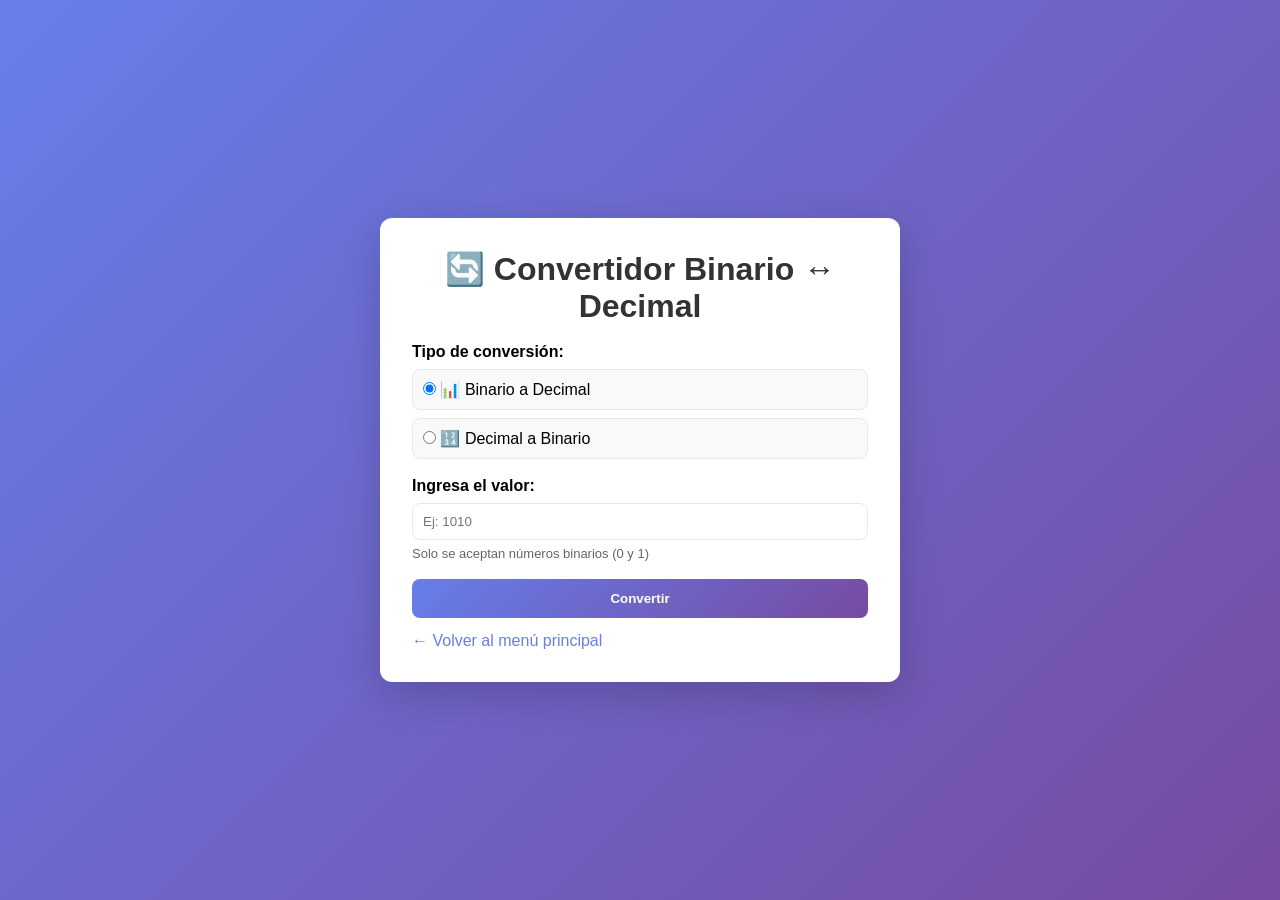
<file: target/Tarea1_Grupo1_PW2-1.0-SNAPSHOT/binario.html>
<!DOCTYPE html>
<html lang="es">
<head>
    <meta charset="UTF-8">
    <meta name="viewport" content="width=device-width, initial-scale=1.0">
    <title>Convertidor Binario</title>
    <link rel="stylesheet" href="css/estilos-binario.css">
</head>
<body>
<div class="container">
    <h1>🔄 Convertidor Binario ↔ Decimal</h1>
    <form method="post" action="binarios" id="conversionForm">
        <div class="form-group">
            <label class="form-label">Tipo de conversión:</label>
            <div class="radio-options">
                <label class="radio-item"><input type="radio" name="tipo" value="bin2dec" checked> 📊 Binario a Decimal</label>
                <label class="radio-item"><input type="radio" name="tipo" value="dec2bin"> 🔢 Decimal a Binario</label>
            </div>
        </div>
        <div class="form-group">
            <label class="form-label" for="valor">Ingresa el valor:</label>
            <input type="text" id="valor" name="valor" placeholder="Ej: 1010" required>
            <div class="input-hint" id="hint">Solo se aceptan números binarios (0 y 1)</div>
        </div>
        <input type="submit" value="Convertir">
    </form>
    <a href="index.html" class="back-link">← Volver al menú principal</a>
</div>

<script>
    function actualizarPlaceholder() {
        const tipoBin = document.querySelector('input[name="tipo"]').checked;
        const input = document.getElementById('valor');
        const hint = document.getElementById('hint');
        if (document.querySelector('input[value="bin2dec"]').checked) {
            input.placeholder = 'Ej: 1010';
            hint.textContent = '✓ Solo se aceptan números binarios (0 y 1)';
        } else {
            input.placeholder = 'Ej: 10';
            hint.textContent = '✓ Solo se aceptan números decimales (0-9)';
        }
        input.value = '';
    }
    document.querySelectorAll('input[name="tipo"]').forEach(r => r.addEventListener('change', actualizarPlaceholder));


    const valorInput = document.getElementById('valor');
    valorInput.addEventListener('input', function() {
        const valor = this.value;
        if (document.querySelector('input[value="bin2dec"]').checked) {
            if (!/^[01]*$/.test(valor)) { this.style.borderColor = '#f44336'; document.getElementById('hint').textContent = '❌ Solo se permiten 0 y 1'; }
            else { this.style.borderColor = '#4CAF50'; document.getElementById('hint').textContent = '✓ Formato correcto'; }
        } else {
            if (!/^[0-9]*$/.test(valor)) { this.style.borderColor = '#f44336'; document.getElementById('hint').textContent = '❌ Solo se permiten números'; }
            else { this.style.borderColor = '#4CAF50'; document.getElementById('hint').textContent = '✓ Formato correcto'; }
        }
    });
</script>
</body>
</html>
</file>
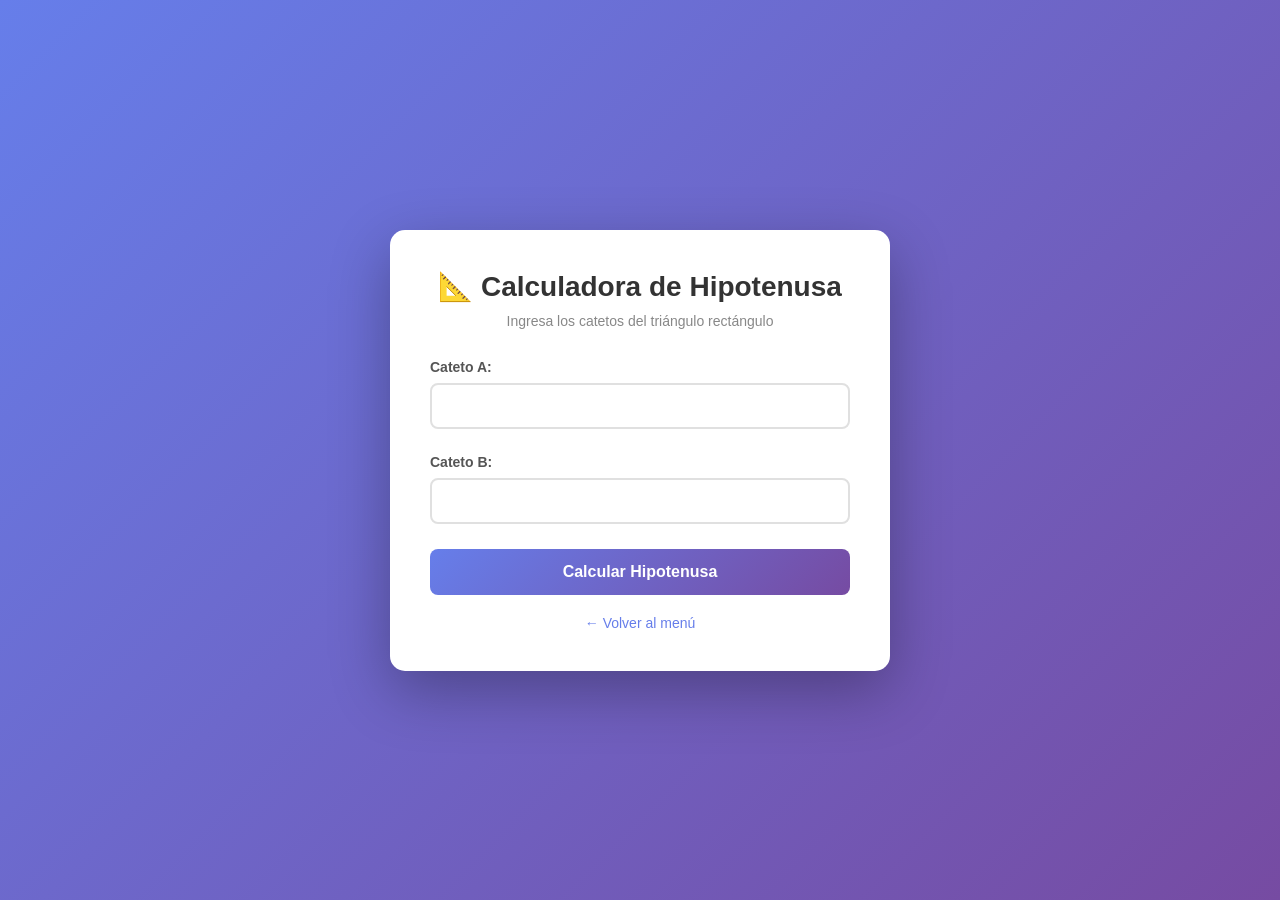
<file: target/Tarea1_Grupo1_PW2-1.0-SNAPSHOT/hipotenusa.html>
<!DOCTYPE html>
<html lang="es">
<head>
    <meta charset="UTF-8">
    <meta name="viewport" content="width=device-width, initial-scale=1.0">
    <title>Calculadora de Hipotenusa</title>
    <link rel="stylesheet" href="css/estilos-hipotenusa.css">
</head>
<body>
<div class="container">
    <h1>📐 Calculadora de Hipotenusa</h1>
    <p class="subtitle">Ingresa los catetos del triángulo rectángulo</p>
    <form method="post" action="hipotenusa">
        <div class="form-group">
            <label for="a">Cateto A:</label>
            <input type="number" id="a" name="a" step="1" min="1" required>
        </div>
        <div class="form-group">
            <label for="b">Cateto B:</label>
            <input type="number" id="b" name="b" step="1" min="1" required>
        </div>
        <button type="submit">Calcular Hipotenusa</button>
    </form>
    <a href="index.html" class="back-link">← Volver al menú</a>
</div>
</body>
</html>
</file>
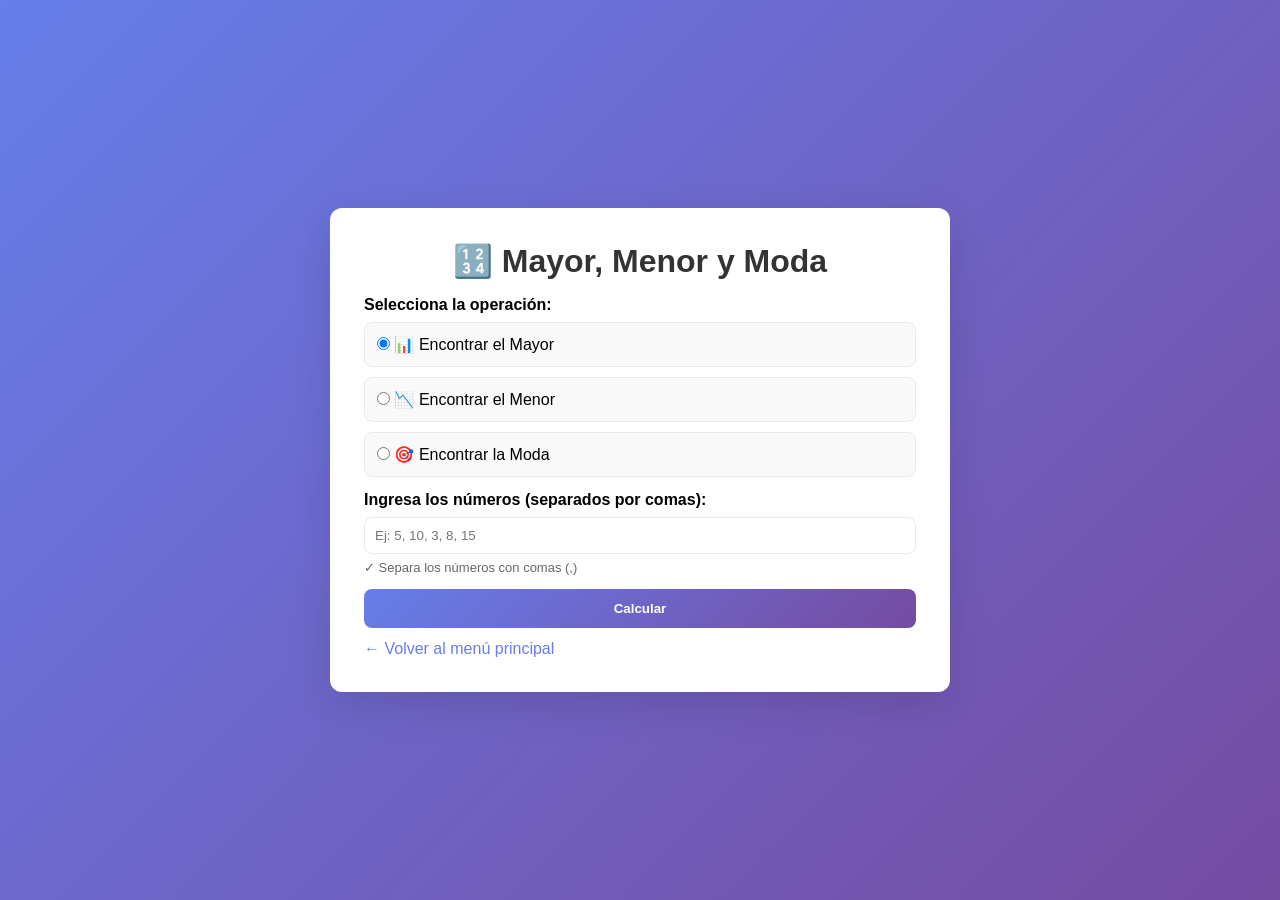
<file: target/Tarea1_Grupo1_PW2-1.0-SNAPSHOT/numeros.html>
<!DOCTYPE html>
<html lang="es">
<head>
    <meta charset="UTF-8">
    <meta name="viewport" content="width=device-width, initial-scale=1.0">
    <title>Mayor, Menor y Moda</title>
    <link rel="stylesheet" href="css/estilos-numeros.css">
</head>
<body>
<div class="container">
    <h1>🔢 Mayor, Menor y Moda</h1>
    <form method="post" action="numeros">
        <div class="form-group">
            <label class="form-label">Selecciona la operación:</label>
            <div class="option-container">
                <label class="option-item"><input type="radio" name="operacion" value="mayor" checked> 📊 Encontrar el Mayor</label>
                <label class="option-item"><input type="radio" name="operacion" value="menor"> 📉 Encontrar el Menor</label>
                <label class="option-item"><input type="radio" name="operacion" value="moda"> 🎯 Encontrar la Moda</label>
            </div>
        </div>
        <div class="form-group">
            <label class="form-label" for="numeros">Ingresa los números (separados por comas):</label>
            <input type="text" id="numeros" name="numeros" placeholder="Ej: 5, 10, 3, 8, 15" required>
            <div class="input-hint">✓ Separa los números con comas (,)</div>
        </div>
        <input type="submit" value="Calcular">
    </form>
    <a href="index.html" class="back-link">← Volver al menú principal</a>
</div>
</body>
</html>
</file>
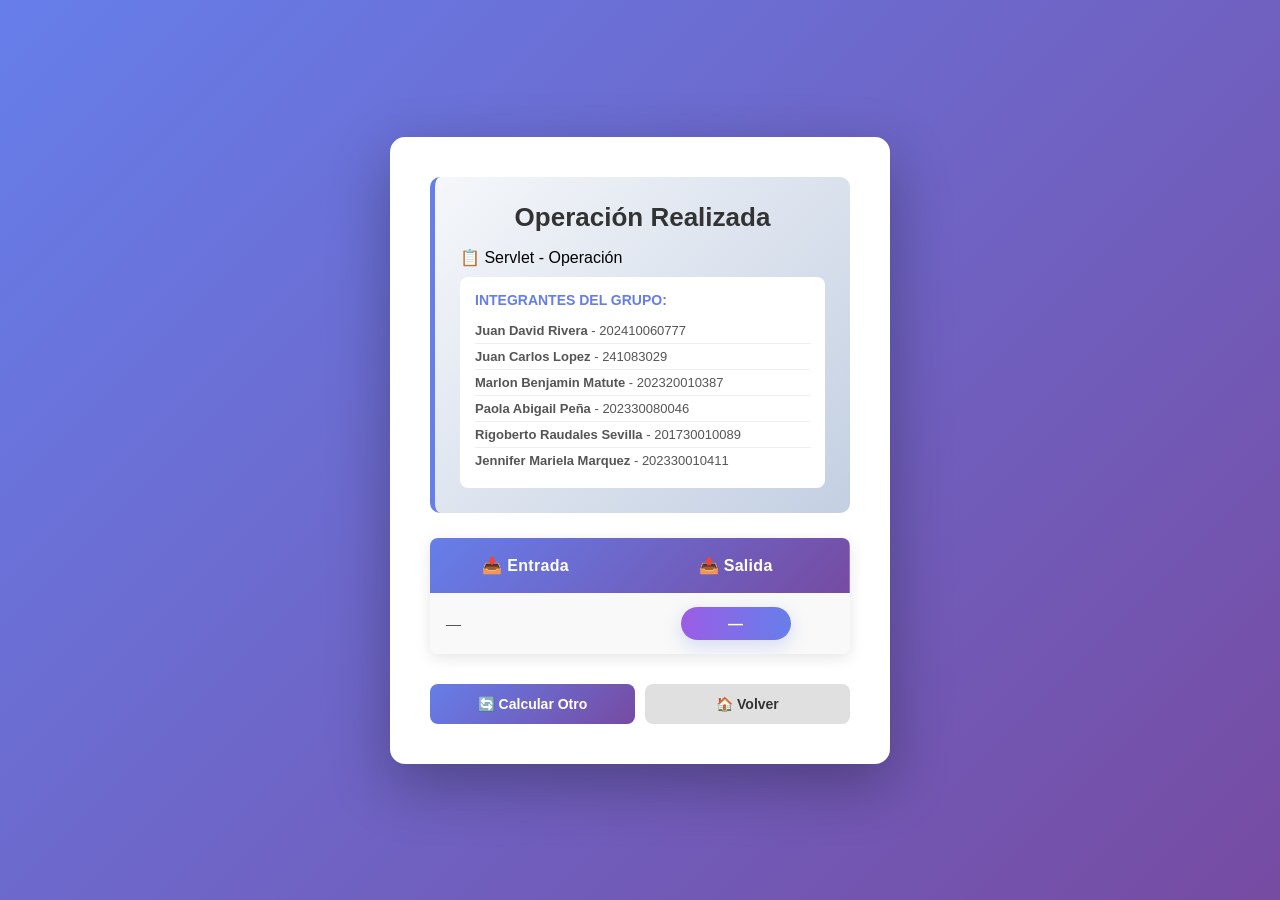
<file: target/Tarea1_Grupo1_PW2-1.0-SNAPSHOT/resultado.html>
<!DOCTYPE html>
<html lang="es">
<head>
    <meta charset="UTF-8">
    <meta name="viewport" content="width=device-width, initial-scale=1.0">
    <title>Resultado - Operación</title>
    <link rel="stylesheet" href="css/estilos-resultado.css">
</head>
<body>
<div class="container">
    <div class="header-info">
        <h1>Operación Realizada</h1>
        <p id="titleTarea">Operación</p>
        <div class="grupo-info">
            <h3>Integrantes del Grupo:</h3>
            <ul>
                <li><strong>Juan David Rivera</strong> - 202410060777</li>
                <li><strong>Juan Carlos Lopez</strong> - 241083029</li>
                <li><strong>Marlon Benjamin Matute</strong> - 202320010387</li>
                <li><strong>Paola Abigail Peña </strong> - 202330080046</li>
                <li><strong>Rigoberto Raudales Sevilla</strong> - 201730010089</li>
                <li><strong>Jennifer Mariela Marquez</strong> - 202330010411</li>
            </ul>
        </div>
    </div>


    <div class="operacion-realizada">

        <table class="resultado-tabla" id="resultadoTabla">
            <thead>
            <tr>
                <th>📥 Entrada</th>
                <th>📤 Salida</th>
            </tr>
            </thead>
            <tbody>
            <tr>
                <td class="entrada-cell" id="entradaCell">-</td>
                <td class="salida-cell" id="salidaCell"><span class="salida-badge">-</span></td>
            </tr>
            </tbody>
        </table>
    </div>

    <div class="button-group">
        <button class="btn-calcular" id="btnCalcular">🔄 Calcular Otro</button>
        <button class="btn-volver" onclick="location.href='index.html'">🏠 Volver</button>
    </div>
</div>

<script>
    function getQueryParams() {
        const params = {};
        const search = window.location.search.substring(1);
        if (!search) return params;
        const pairs = search.split('&');
        for (const p of pairs) {
            const [k, v] = p.split('=');
            params[decodeURIComponent(k.replace(/\+/g, ' '))] = v ? decodeURIComponent(v.replace(/\+/g, ' ')) : '';
        }
        return params;
    }

    (function() {
        const params = getQueryParams();
        const entradaRaw = params['entrada'] || '';
        const salidaRaw = params['salida'] || '';
        const tareaRaw = params['tarea'] || 'Operación';


        const titleTarea = document.getElementById('titleTarea');
        if (titleTarea) {
            titleTarea.textContent = '📋 Servlet - ' + tareaRaw.trim();
        }


        const entradaHtml = entradaRaw.split('|').map(s => s.trim()).join('<br>');
        const salidaHtml = salidaRaw.trim();

        const entradaCell = document.getElementById('entradaCell');
        const salidaCell = document.getElementById('salidaCell');

        entradaCell.innerHTML = entradaHtml || '—';
        const badge = salidaCell.querySelector('.salida-badge');
        if (badge) badge.textContent = salidaHtml || '—';


        const btnCalcular = document.getElementById('btnCalcular');
        const volver = params['volver'] || '';
        if (volver) {
            btnCalcular.addEventListener('click', function() { location.href = volver; });
        } else {
            btnCalcular.addEventListener('click', function() { history.back(); });
        }
    })();
</script>
</body>
</html>
</file>
<file: target/Tarea1_Grupo1_PW2-1.0-SNAPSHOT/css/estilos-binario.css>
* { box-sizing: border-box; margin: 0; padding: 0; }
body { font-family: 'Segoe UI', Tahoma, Geneva, Verdana, sans-serif; background: linear-gradient(135deg,#667eea 0%,#764ba2 100%); min-height:100vh; display:flex; align-items:center; justify-content:center; padding:20px; }
.container { background:white; padding:32px; border-radius:12px; box-shadow:0 12px 40px rgba(0,0,0,0.18); max-width:520px; width:100%; }
h1{ text-align:center; color:#333; margin-bottom:18px }
.form-group{ margin-bottom:18px }
.form-label{ display:block; font-weight:700; margin-bottom:8px }
.radio-options{ display:flex; flex-direction:column; gap:8px }
.radio-item{ padding:10px; background:#f9f9f9; border-radius:8px; border:1px solid #e9e9e9; cursor:pointer }
input[type="text"]{ width:100%; padding:10px; border-radius:8px; border:1px solid #e9e9e9 }
.input-hint{ margin-top:6px; font-size:13px; color:#666 }
input[type="submit"]{ width:100%; padding:12px; border-radius:8px; background:linear-gradient(135deg,#667eea,#764ba2); color:#fff; border:none; font-weight:700; cursor:pointer }
.back-link{ display:block; margin-top:14px; text-decoration:none; color:#667eea }
</file>
<file: target/Tarea1_Grupo1_PW2-1.0-SNAPSHOT/css/estilos-hipotenusa.css>
* {
    margin: 0;
    padding: 0;
    box-sizing: border-box;
}

body {
    font-family: 'Segoe UI', Tahoma, Geneva, Verdana, sans-serif;
    background: linear-gradient(135deg, #667eea 0%, #764ba2 100%);
    min-height: 100vh;
    display: flex;
    justify-content: center;
    align-items: center;
    padding: 20px;
}

.container {
    background: white;
    border-radius: 15px;
    box-shadow: 0 20px 60px rgba(0, 0, 0, 0.3);
    padding: 40px;
    max-width: 500px;
    width: 100%;
}

h1 {
    color: #333;
    margin-bottom: 10px;
    text-align: center;
    font-size: 28px;
}

.subtitle {
    text-align: center;
    color: #888;
    margin-bottom: 30px;
    font-size: 14px;
}

.form-group {
    margin-bottom: 25px;
}

label {
    display: block;
    margin-bottom: 8px;
    color: #555;
    font-weight: 600;
    font-size: 14px;
}

input[type="number"] {
    width: 100%;
    padding: 12px 15px;
    border: 2px solid #e0e0e0;
    border-radius: 8px;
    font-size: 16px;
    transition: all 0.3s ease;
}

input[type="number"]:focus {
    outline: none;
    border-color: #667eea;
    box-shadow: 0 0 0 3px rgba(102, 126, 234, 0.1);
}

button {
    width: 100%;
    padding: 14px;
    background: linear-gradient(135deg, #667eea 0%, #764ba2 100%);
    color: white;
    border: none;
    border-radius: 8px;
    font-size: 16px;
    font-weight: 600;
    cursor: pointer;
    transition: transform 0.2s, box-shadow 0.2s;
}

button:hover {
    transform: translateY(-2px);
    box-shadow: 0 10px 25px rgba(102, 126, 234, 0.4);
}

button:active {
    transform: translateY(0);
}

.back-link {
    display: block;
    text-align: center;
    margin-top: 20px;
    color: #667eea;
    text-decoration: none;
    font-size: 14px;
    transition: color 0.3s;
}

.back-link:hover {
    color: #764ba2;
}
</file>
<file: target/Tarea1_Grupo1_PW2-1.0-SNAPSHOT/css/estilos-numeros.css>
*{box-sizing:border-box;margin:0;padding:0}
body{font-family:'Segoe UI', Tahoma, Geneva, Verdana, sans-serif;background:linear-gradient(135deg,#667eea 0%,#764ba2 100%);min-height:100vh;display:flex;align-items:center;justify-content:center;padding:20px}
.container{background:#fff;padding:34px;border-radius:12px;box-shadow:0 12px 40px rgba(0,0,0,0.12);max-width:620px;width:100%}
h1{text-align:center;color:#333;margin-bottom:16px}
.form-group{margin-bottom:14px}
.form-label{display:block;font-weight:700;margin-bottom:8px}
.option-container{display:flex;flex-direction:column;gap:10px}
.option-item{padding:12px;background:#f9f9f9;border-radius:8px;border:1px solid #e9e9e9}
input[type='text']{width:100%;padding:10px;border-radius:8px;border:1px solid #e9e9e9}
.input-hint{margin-top:6px;color:#666;font-size:13px}
input[type='submit']{width:100%;padding:12px;border-radius:8px;background:linear-gradient(135deg,#667eea,#764ba2);color:#fff;border:none;font-weight:700}
.back-link{display:block;margin-top:12px;color:#667eea;text-decoration:none}
</file>
<file: target/Tarea1_Grupo1_PW2-1.0-SNAPSHOT/css/estilos-resultado.css>
* {
    margin: 0;
    padding: 0;
    box-sizing: border-box;
}

body {
    font-family: 'Segoe UI', Tahoma, Geneva, Verdana, sans-serif;
    background: linear-gradient(135deg, #667eea 0%, #764ba2 100%);
    min-height: 100vh;
    display: flex;
    justify-content: center;
    align-items: center;
    padding: 20px;
}

.container {
    background: white;
    border-radius: 15px;
    box-shadow: 0 20px 60px rgba(0, 0, 0, 0.3);
    padding: 40px;
    max-width: 500px;
    width: 100%;
}

h1 {
    color: #333;
    margin-bottom: 30px;
    text-align: center;
    font-size: 28px;
}

.header-info {
    background: linear-gradient(135deg, #f5f7fa 0%, #c3cfe2 100%);
    padding: 25px;
    border-radius: 10px;
    margin-bottom: 25px;
    border-left: 5px solid #667eea;
}

.header-info h1 {
    margin: 0 0 15px 0;
    color: #333;
    font-size: 26px;
}

.grupo-info {
    background: #fff;
    padding: 15px;
    border-radius: 8px;
    margin-top: 10px;
}

.grupo-info h3 {
    color: #667eea;
    margin: 0 0 10px 0;
    font-size: 14px;
    text-transform: uppercase;
}

.grupo-info ul {
    list-style: none;
    padding: 0;
    margin: 0;
}

.grupo-info li {
    color: #555;
    font-size: 13px;
    padding: 5px 0;
    border-bottom: 1px solid #eee;
}

.grupo-info li:last-child {
    border-bottom: none;
}

.operacion-realizada {
    margin-bottom: 30px;
}

.operacion-realizada h2 {
    color: #333;
    font-size: 20px;
    margin-bottom: 15px;
    padding-bottom: 10px;
    border-bottom: 3px solid #667eea;
}

.resultado-tabla {
    width: 100%;
    border-collapse: collapse;
    margin-bottom: 30px;
    border-radius: 8px;
    overflow: hidden;
    box-shadow: 0 4px 15px rgba(0, 0, 0, 0.1);
}

.resultado-tabla thead {
    background: linear-gradient(135deg, #667eea 0%, #764ba2 100%);
}

.resultado-tabla th {
    color: white;
    padding: 18px 16px;
    text-align: center;
    font-weight: 700;
    font-size: 16px;
    letter-spacing: 0.3px;
}

.resultado-tabla td {
    padding: 14px 16px;
    border-bottom: 1px solid #f0f0f0;
    font-size: 15px;
    vertical-align: middle;
}

.resultado-tabla tr:last-child td {
    border-bottom: none;
}

.resultado-tabla tbody tr:nth-child(odd) {
    background-color: #f9f9f9;
}

.entrada-cell {
    color: #555;
    font-weight: 500;
}

.salida-cell {
    color: #fff;
    font-weight: 800;
    font-size: 20px;
    text-align: center;
}

/* estilo de la etiqueta que contiene el valor de salida */
.salida-badge {
    display: inline-block;
    background: linear-gradient(90deg, #9b5de5 0%, #667eea 100%);
    padding: 8px 14px;
    border-radius: 20px;
    box-shadow: 0 6px 18px rgba(102,126,234,0.25);
    min-width: 110px;
}

.detalles {
    background: #f0f4ff;
    border-left: 4px solid #667eea;
    padding: 15px;
    border-radius: 5px;
    margin-bottom: 30px;
    font-size: 14px;
}

.detalles p {
    margin: 8px 0;
    color: #555;
}

.detalles strong {
    color: #667eea;
}

.button-group {
    display: flex;
    gap: 10px;
}


@media (max-width: 520px) {
    .resultado-tabla, .resultado-tabla thead, .resultado-tabla tbody, .resultado-tabla th, .resultado-tabla td, .resultado-tabla tr {
        display: block;
        width: 100%;
    }
    .resultado-tabla thead { display: none; }
    .resultado-tabla tbody tr { margin-bottom: 12px; background: #fff; border-radius: 8px; box-shadow: 0 6px 18px rgba(0,0,0,0.04); padding: 10px; }
    .resultado-tabla td { border: none; padding: 8px 12px; }
    .entrada-cell { display: block; margin-bottom: 8px; }
    .salida-cell { text-align: left; }
}

button {
    flex: 1;
    padding: 12px;
    border: none;
    border-radius: 8px;
    font-size: 14px;
    font-weight: 600;
    cursor: pointer;
    transition: all 0.3s ease;
}

.btn-calcular {
    background: linear-gradient(135deg, #667eea 0%, #764ba2 100%);
    color: white;
}

.btn-calcular:hover {
    transform: translateY(-2px);
    box-shadow: 0 10px 25px rgba(102, 126, 234, 0.4);
}

.btn-volver {
    background: #e0e0e0;
    color: #333;
}

.btn-volver:hover {
    background: #d0d0d0;
}
</file>
